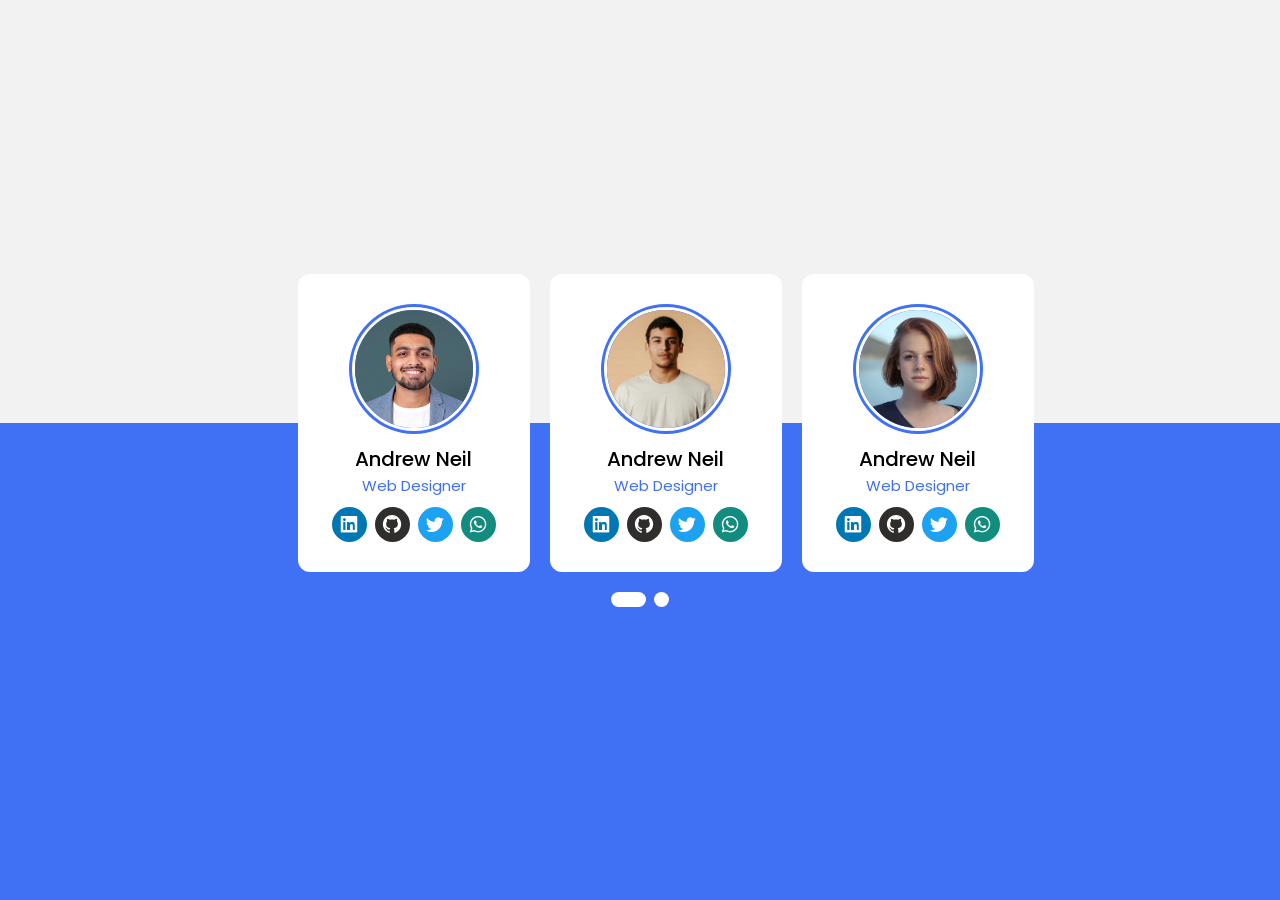
<file: Responsive-Card-slider/index.html>
<!DOCTYPE html>
<html lang="en">
<head>
    <meta charset="UTF-8">
    <meta name="viewport" content="width=device-width, initial-scale=1.0">
    <title>Responsive Card Slider</title>
    <link href="style.css" rel="stylesheet">
    <link  href='https://unpkg.com/boxicons@2.1.4/css/boxicons.min.css' rel='stylesheet'>
</head>
<body>
    <div class="container">
        <input type="radio" name="dot" id="one">
        <input type="radio" name="dot" id="two">
        <div class="main-card">
            <div class="cards">
                <div class="card">
                    <div class="content">
                        <div class="img">
                        <img src="image1.jpg" alt="">
                        </div>
                        <div class="details">
                            <div class="name">Andrew Neil</div>
                            <div class="job">Web Designer</div>
                        </div>
                        <div class="media-icons">
                            <a href="#" style="--bg-color: #0077B5;" class="links"><i class='bx bxl-linkedin-square'></i></a>
                            <a href="#" style="--bg-color:rgb(48, 45, 45)" class="links"><i class='bx bxl-github'></i></a>
                            <a href="#" style="--bg-color: #1DA1F2;" class="links"><i class='bx bxl-twitter'></i></a>
                            <a href="#" style="--bg-color:#128C7E" class="links"><i class='bx bxl-whatsapp'></i></a>
                        </div>
                    </div>
                </div>
                <div class="card">
                    <div class="content">
                        <div class="img">
                        <img src="image2.jpg" alt="">
                        </div>
                        <div class="details">
                            <div class="name">Andrew Neil</div>
                            <div class="job">Web Designer</div>
                        </div>
                        <div class="media-icons">
                            <a href="#" style="--bg-color: #0077B5;" class="links"><i class='bx bxl-linkedin-square'></i></a>
                            <a href="#" style="--bg-color:rgb(48, 45, 45)" class="links"><i class='bx bxl-github'></i></a>
                            <a href="#" style="--bg-color: #1DA1F2;" class="links"><i class='bx bxl-twitter'></i></a>
                            <a href="#" style="--bg-color:#128C7E" class="links"><i class='bx bxl-whatsapp'></i></a>
                        </div>
                    </div>
                </div>
                <div class="card">
                    <div class="content">
                        <div class="img">
                        <img src="image3.jpg" alt="">
                        </div>
                        <div class="details">
                            <div class="name">Andrew Neil</div>
                            <div class="job">Web Designer</div>
                        </div>
                        <div class="media-icons">
                            <a href="#" style="--bg-color: #0077B5;" class="links"><i class='bx bxl-linkedin-square'></i></a>
                            <a href="#" style="--bg-color:rgb(48, 45, 45)" class="links"><i class='bx bxl-github'></i></a>
                            <a href="#" style="--bg-color: #1DA1F2;" class="links"><i class='bx bxl-twitter'></i></a>
                            <a href="#" style="--bg-color:#128C7E" class="links"><i class='bx bxl-whatsapp'></i></a>
                        </div>
                    </div>
                </div>
            </div>
            <div class="cards">
                <div class="card">
                    <div class="content">
                        <div class="img">
                        <img src="image4.jpg" alt="">
                        </div>
                        <div class="details">
                            <div class="name">Andrew Neil</div>
                            <div class="job">Web Designer</div>
                        </div>
                        <div class="media-icons">
                            <a href="#" style="--bg-color: #0077B5;" class="links"><i class='bx bxl-linkedin-square'></i></a>
                            <a href="#" style="--bg-color:rgb(48, 45, 45)" class="links"><i class='bx bxl-github'></i></a>
                            <a href="#" style="--bg-color: #1DA1F2;" class="links"><i class='bx bxl-twitter'></i></a>
                            <a href="#" style="--bg-color:#128C7E" class="links"><i class='bx bxl-whatsapp'></i></a>
                        </div>
                    </div>
                </div>
                <div class="card">
                    <div class="content">
                        <div class="img">
                        <img src="image5.jpg" alt="">
                        </div>
                        <div class="details">
                            <div class="name">Andrew Neil</div>
                            <div class="job">Web Designer</div>
                        </div>
                        <div class="media-icons">
                            <a href="#" style="--bg-color: #0077B5;" class="links"><i class='bx bxl-linkedin-square'></i></a>
                            <a href="#" style="--bg-color:rgb(48, 45, 45)" class="links"><i class='bx bxl-github'></i></a>
                            <a href="#" style="--bg-color: #1DA1F2;" class="links"><i class='bx bxl-twitter'></i></a>
                            <a href="#" style="--bg-color:#128C7E" class="links"><i class='bx bxl-whatsapp'></i></a>
                        </div>
                    </div>
                </div>
                <div class="card">
                    <div class="content">
                        <div class="img">
                        <img src="image6.jpg" alt="">
                        </div>
                        <div class="details">
                            <div class="name">Andrew Neil</div>
                            <div class="job">Web Designer</div>
                        </div>
                        <div class="media-icons">
                            <a href="#" style="--bg-color: #0077B5;" class="links"><i class='bx bxl-linkedin-square'></i></a>
                            <a href="#" style="--bg-color:rgb(48, 45, 45)" class="links"><i class='bx bxl-github'></i></a>
                            <a href="#" style="--bg-color: #1DA1F2;" class="links"><i class='bx bxl-twitter'></i></a>
                            <a href="#" style="--bg-color:#128C7E" class="links"><i class='bx bxl-whatsapp'></i></a>
                        </div>
                    </div>
                </div>
            </div>
        </div>
        <div class="button">
                <label for="one" class="active one"></label>
                <label for="two" class="two"></label>
            </div>
    </div>
</body>
</html>
</file>
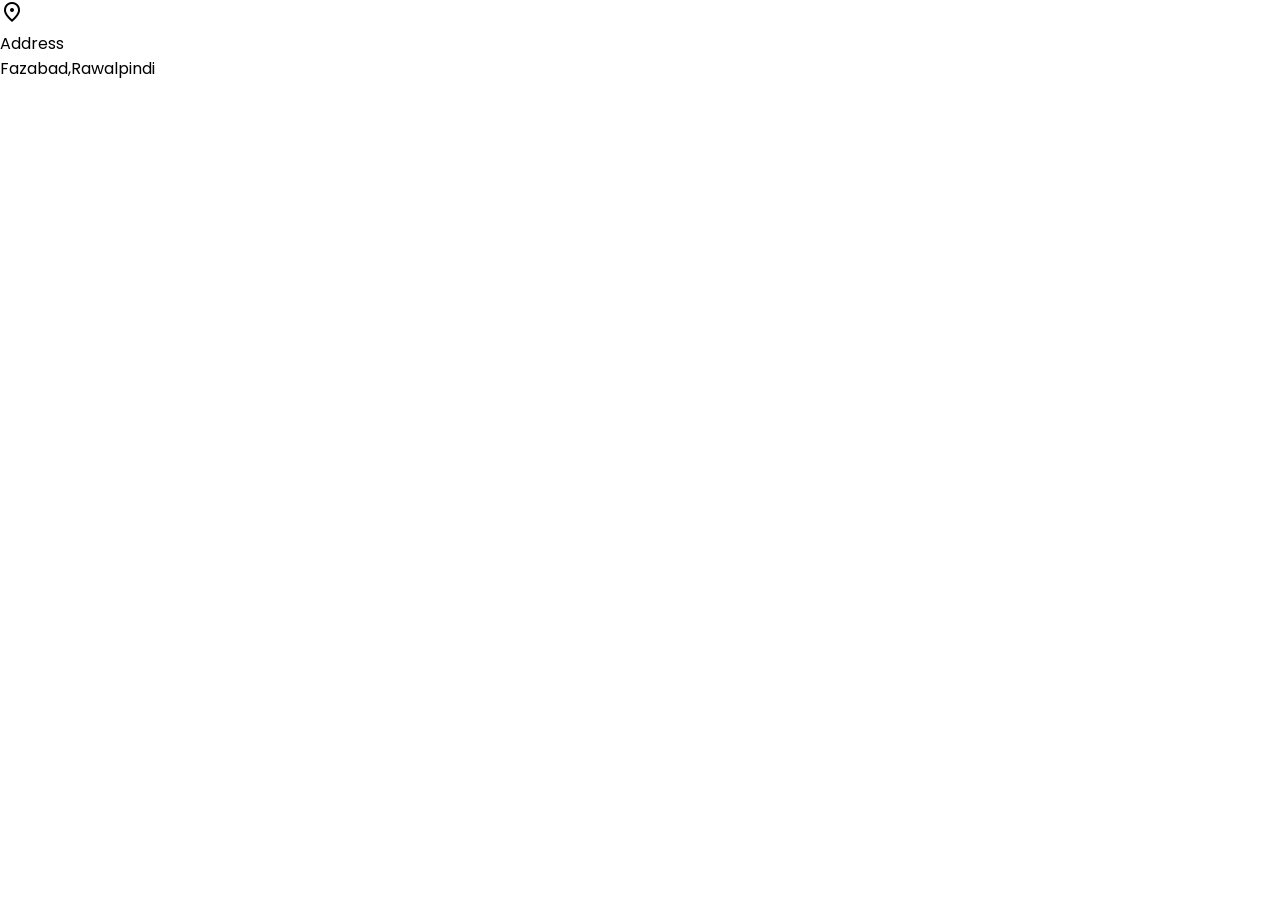
<file: Responsive-Contact-Us-Form/index.html>
<!DOCTYPE html>
<html lang="en">
<head>
    <meta charset="UTF-8">
    <meta name="viewport" content="width=device-width, initial-scale=1.0">
    <title>Responsive Contact Us Form</title>
    <link href="style.css" rel="stylesheet">
    <link rel="stylesheet" href="https://fonts.googleapis.com/css2?family=Material+Symbols+Outlined:opsz,wght,FILL,GRAD@20..48,100..700,0..1,-50..200" />
</head>
<body>
    <div class="container">
        <div class="content">
            <div class="left-side">
                <div class="address details">
                    <span class="material-symbols-outlined">location_on</span>
                    <div class="topic">Address</div>
                    <div class="text-one">Fazabad,Rawalpindi</div>
                </div>
            </div>
        </div>
    </div>
</body>
</html>
</file>
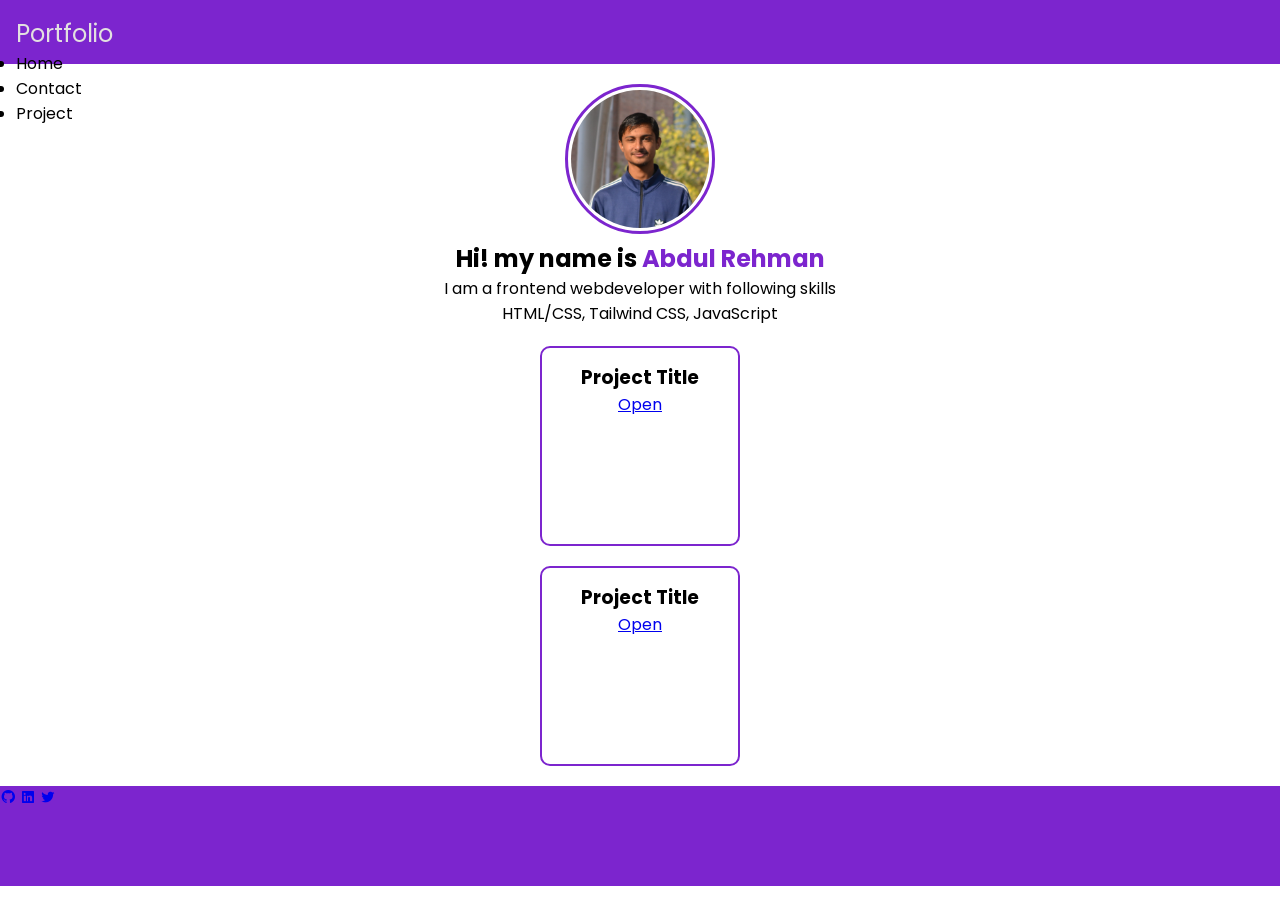
<file: simple-portfolio-website/index.html>
<!DOCTYPE html>
<html lang="en">
<head>
    <meta charset="UTF-8">
    <meta name="viewport" content="width=device-width, initial-scale=1.0">
    <title>simple Portfolio website</title>
    <link href="style.css" rel="stylesheet">
        <link rel="stylesheet" href="https://fonts.googleapis.com/css2?family=Material+Symbols+Outlined:opsz,wght,FILL,GRAD@20..48,100..700,0..1,-50..200" />
        <link href='https://unpkg.com/boxicons@2.1.4/css/boxicons.min.css' rel='stylesheet'>

</head>
<body>
    <header class="main-header">
        <span class="main-header-title">Portfolio</span>
        <nav class="nav-bar">
            <ul>
                <li>Home</li>
                <li>Contact</li>
                <li>Project</li>
            </ul>
        </nav>
    </header>
    <section class="hero">
        <img class="hero-img" src="DSC_0639.1.JPG">
    </section>
    <section class="hero-info">
        <h2>Hi! my name is <span>Abdul Rehman</span></h2>
        <p>
            I am a frontend webdeveloper with following skills
        </p>
        <ul class="skills">
            <li>HTML/CSS,</li>
            <li>Tailwind CSS,</li>
            <li>JavaScript</li>
        </ul>
    </section>
    <section class="projects">
        <div class="project-item">
            <h3>Project Title</h3>
            <a href="#">Open</a>
        </div>
        <div class="project-item">
            <h3>Project Title</h3>
            <a href="#">Open</a>
        </div>
    </section>
    <footer>
        <a href="#"><i class='bx bxl-github'></i></a>
        <a href="#"><i class='bx bxl-linkedin-square'></i></a>
        <a href="#"><i class='bx bxl-twitter'></i></a>
    </footer>
</body>
</html>
</file>
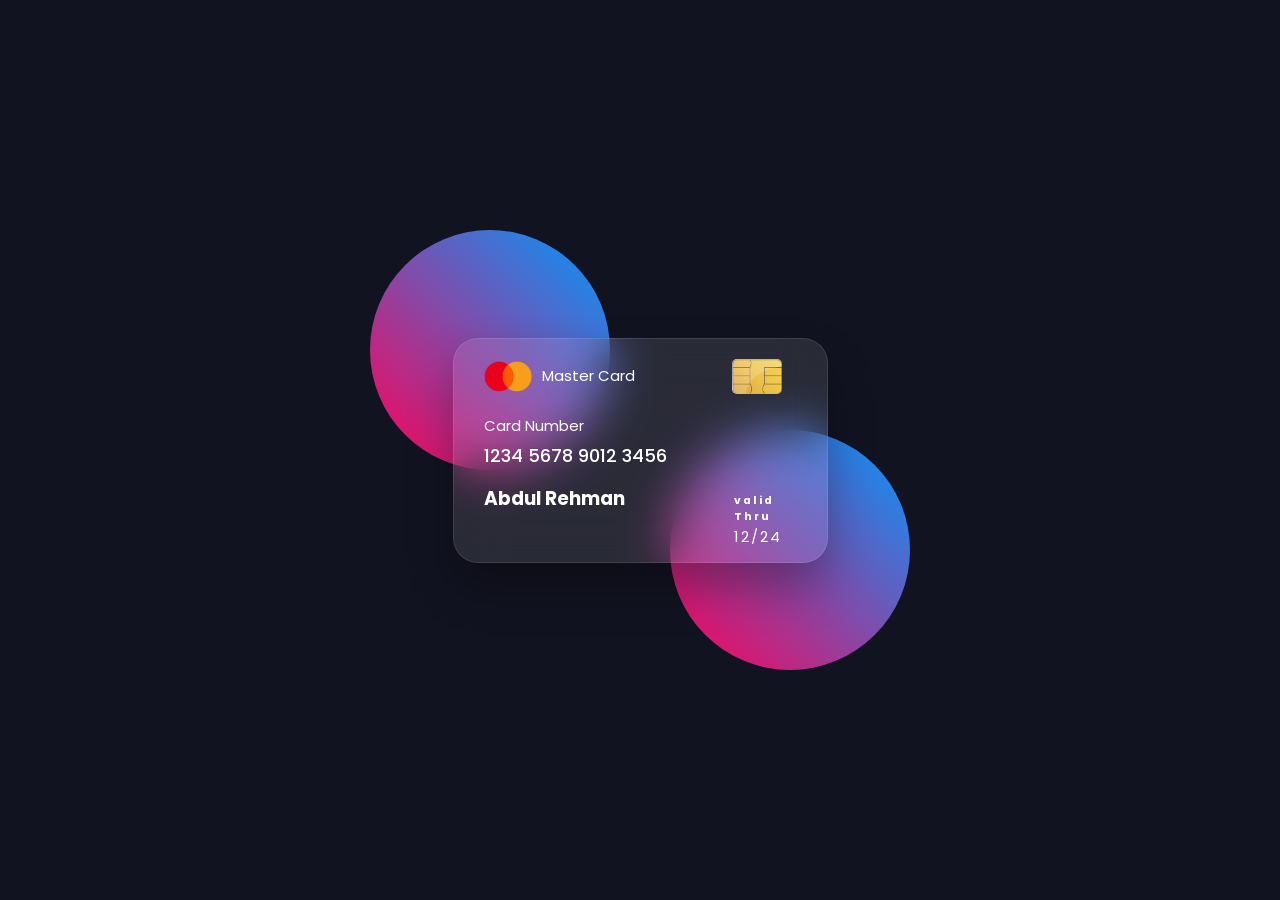
<file: Fliping-Card-UI/main.html>
<!DOCTYPE html>
<html lang="en">
<head>
    <meta charset="UTF-8">
    <meta name="viewport" content="width=device-width, initial-scale=1.0">
    <title>Fliping Card</title>
    <link rel="stylesheet" href="style.css">
</head>
<body>
    <section>
        <div class="container">
            <div class="card-inner">
                <header>
                    <span class="logo">
                        <img src="logo.png" alt="Logo">
                        <h5>Master Card</h5>
                    </span>
                    <img src="chip.png" alt="Chip" class="chip">
                </header>
                <div class="card-details">
                    <div class="name-number">
                        <h5 class="card">Card Number</h5>
                        <h3 class="number">1234 5678 9012 3456</h3>
                        <h3 class="name">Abdul Rehman</h3>
                </div>
                <div class="valid-date">
                        <h6>valid Thru</h6>
                        <h5>12/24</h5>
                    </div>
            </div>
            <div class="card-back"></div>
        </div>
    </section>
</body>
</html>
</file>
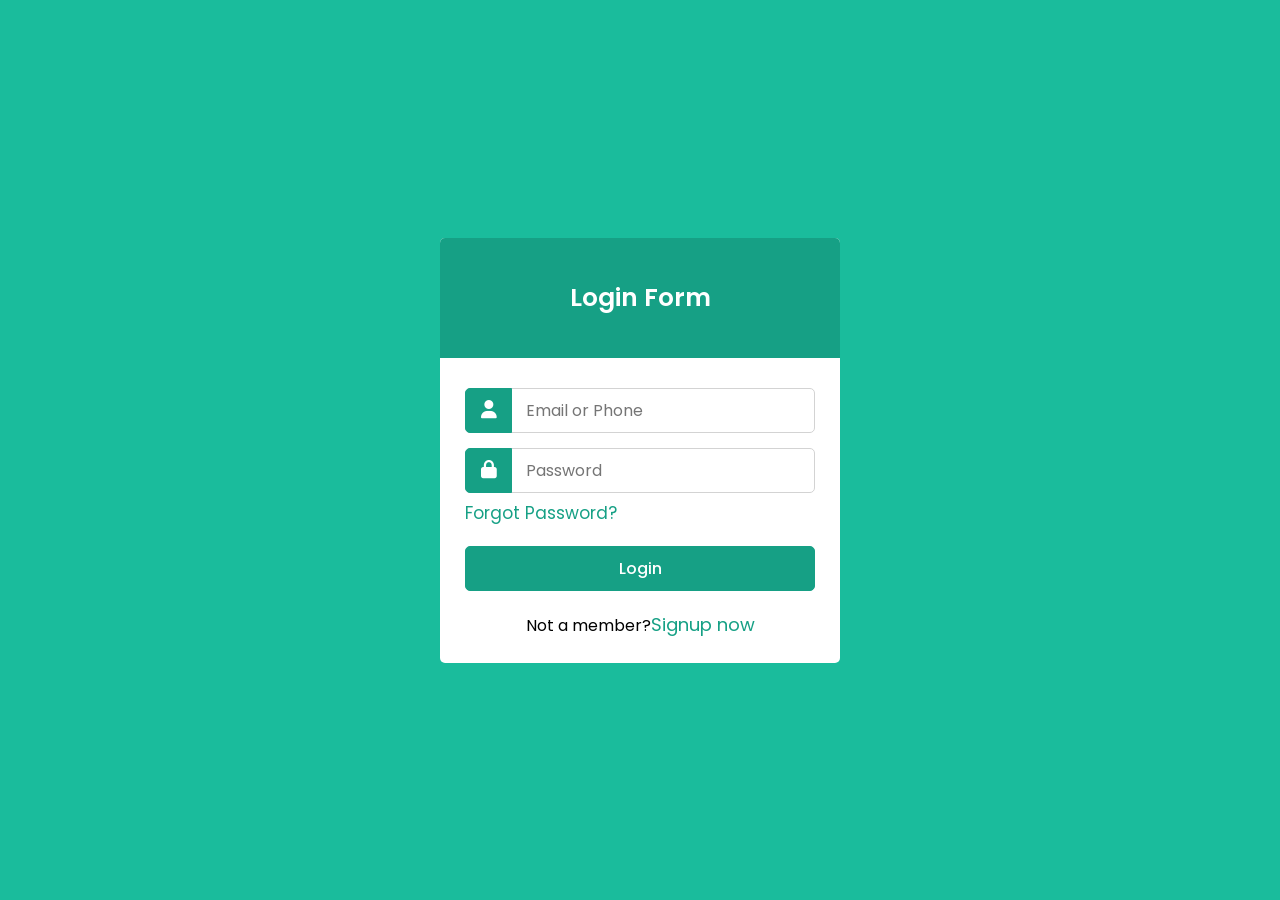
<file: Responsive-Login-Form/main.html>
<!DOCTYPE html>
<html lang="en">
<head>
    <meta charset="UTF-8">
    <meta name="viewport" content="width=device-width, initial-scale=1.0">
    <title>Resposive Login form</title>
    <link href="style.css" rel="stylesheet">
    <link rel="stylesheet" href="https://cdnjs.cloudflare.com/ajax/libs/font-awesome/6.5.1/css/all.min.css">
</head>
<body>
    <div class="wrapper">
        <div class="title"><span>Login Form</span></div>
        <form action="#">
            <div class="row">
                <i class="fa-solid fa-user"></i>
                <input type="text" placeholder="Email or Phone" required>
            </div>
            <div class="row">
                <i class="fa-solid fa-lock"></i>
                <input type="password" placeholder="Password" required>
            </div>
            <div class="pass"><a href="#">Forgot Password?</a></div>
            <div class="row button">
                <input type="submit" value="Login">
            </div>
            <div class="signup">Not a member?<a href="#">Signup now</a></div>
        </form>
    </div>
</body>
</html>
</file>
<file: Responsive-Card-slider/style.css>
@import url('https://fonts.googleapis.com/css2?family=Poppins&display=swap');
*{
    margin: 0;
    padding: 0;
    box-sizing: border-box;
    font-family: "Poppins", sans-serif;
}
body{
    min-height: 100vh;
    display:flex;
    align-items: center;
    justify-content: center;
    background:#f2f2f2;
    position: relative;
}
body::before{
    content:'';
    position:absolute;
    height: 100%;
    width:100%;
    background: #4070f4;
    clip-path: inset(47% 0 0 0);
    z-index: -1;
}
.cards .card .content{
    display:flex;
    flex-direction: column;
    justify-content: center;
    align-items: center;
    text-align: center;
}
.cards .card .content .img{
    height:130px;
    width:130px;
    margin-bottom: 10px;
    background: #4070f4;
    border-radius: 50%;
    padding:3px;
}
.card .content .img img{
    height:100%;
    width:100%;
    object-fit:cover;
    border-radius: 50%;
    background: #fff;
    border:3px solid #fff;
}
.card .content .details .name{
    font-size:20px;
    font-weight:500;
}
.card .content .details .job{
    font-size: 15px;
    color: #4070f4;
}
.card .content .media-icons{
    display: flex;
    margin-top: 10px;
}
.media-icons .links{
    height:35px;
    width:35px;
    font-size: 22px;
    border-radius: 50%;
    color:#fff;
    margin:0 4px;
    text-align: center;
    line-height: 36px;
    border:2px solid transparent;
    background: var(--bg-color);
    transition: all 0.5s ease;
}
.media-icons .links:hover{
    background: #fff;
    border-color: #4070f4;
    color: #4070f4;
}
.container{
    max-width: 950px;
    width:100%;
    overflow: hidden;
    padding:80px 0;
}
.container .main-card{
    width:200%;
    display: flex;
    justify-content: space-evenly;
    transition: all 1s ease;
}
#two:checked ~ .main-card{
    margin-left: -100%;
}
.main-card .cards{
    display: flex;
    justify-content: space-between;
    margin: 0 20px;
    flex-wrap: wrap;
}
.main-card .cards .card{
    background: #fff;
    width:calc(100%/3-10px);
    padding:30px;
    border-radius: 12px;
    margin:0 10px;
    transition: all 0.4s ease;
}
.main-card .cards .card:hover{
    transform: translateY(-15px);
}
.button{
    display: flex;
    margin: 20px;
    justify-content: center;
}
.button label{
    height:15px;
    width:15px;
    background: #fff;
    margin:0 4px;
    border-radius: 20px;
    transition: all 0.5s ease;
}
.button label.active{
    width:35px;
}
#one:checked ~ .button label.one{
    width:35px;
}
#one:checked ~ .button label.two{
    width:15px;
}
#two:checked ~ .button label.two{
    width:35px;
}
#two:checked ~ .button label.one{
    width:15px;
}
input[type="radio"]{
    display:none;
}
@media(max-width: 768px) {
    .main-card .cards .card{
    width:calc(100%/2-10px);
    margin:20px 0 10px 0;
    }
}
@media(max-width: 768px) {
    .main-card .cards .card{
    width:100%;
    }
}
</file>
<file: Responsive-Contact-Us-Form/style.css>
@import url('https://fonts.googleapis.com/css2?family=Poppins&display=swap');
*{
    margin: 0;
    padding: 0;
    box-sizing: border-box;
    font-family: "Poppins", sans-serif;
}
</file>
<file: simple-portfolio-website/style.css>
@import url('https://fonts.googleapis.com/css2?family=Poppins&display=swap');
*{
    margin: 0;
    padding: 0;
    box-sizing: border-box;
    font-family: "Poppins", sans-serif;
}
html,body{
    margin:0;
    padding:0;
}
.nav-bar{
    list-style: none;
}
section{
    padding:0 16px 0 16px;
}
.main-header{
    height:64px;
    width: 100%;
    background-color: rgb(124, 37, 206);
    padding:16px 0 0 16px;
}
.main-header-title{
    color:#e3e0e0;
    font-size:24px;
}
.hero{
    margin-top: 20px;
    text-align: center;
}
.hero-img{
    width:150px;
    height:150px;
    border-radius: 50%;
    object-fit: cover;
    background: #fff;
    padding: 3px;
    border:3px solid rgb(124, 37, 206);
}
.hero-info{
    text-align: center;
}
.hero-info span{
    color: rgb(124, 37, 206);
}
.skills{
    list-style: none;
}
.skills li{
    display:inline;
}
.projects{
    text-align:center;
}
.projects .project-item{
    border:2px solid rgb(124, 37, 206);
    width:200px;
    height:200px;
    margin:20px auto;
    border-radius: 10px;
}
.projects .project-item h3{
    margin-top: 15px;
}
footer{
    width:100%;
    height:100px;
    background-color: rgb(124, 37, 206);
    color:#fff;
    align-items: center;
}
</file>
<file: Fliping-Card-UI/style.css>
@import url('https://fonts.googleapis.com/css2?family=Poppins&display=swap');
*{
    margin: 0;
    padding: 0;
    box-sizing: border-box;
    font-family: "Poppins", sans-serif;
}
section{
    position: relative;
    min-height: 100vh;
    width: 100%;
    display: flex;
    justify-content: center;
    align-items: center;
    background: #121321;
    color: #fff;
}
section::before{
    content: '';
    position: absolute;
    width: 240px;
    height: 240px;
    border-radius: 50%;
    transform:translate(-150px,-100px) ;
    background: linear-gradient(45deg, #ff0057, #0099ff);
}
section::after{
    content: '';
    position: absolute;
    width: 240px;
    height: 240px;
    border-radius: 50%;
    transform:translate(150px,100px) ;
    background: linear-gradient(45deg, #ff0057, #0099ff );
}
.container{
    position: relative;
    width: 375px;
    height: 225px;
    z-index: 1000;
}
.container .card-inner{
    width: 100%;
    height: 100%;
    padding: 20px;
    background: rgba(255,255,255,0.1);
    backdrop-filter: blur(25px);
    border-radius: 25px;
    box-shadow: 0 25px 45px rgba(0,0,0,0.3);
    border: 1px solid rgba(255,255,255,0.1);
}
.card-inner .logo img{
    width: 48px;
    margin: 0px 0px 0 10px;
}
.card-inner header,.card-inner .logo{
    display: flex;
    align-items: center;
}
.card-inner header{
    justify-content: space-between;
}
h5{
    font-size: 15px;
    font-weight: 400;
    margin: 0px 0 0 10px;
}
.card-inner .chip{
    width: 50px;
    height: 35px;
    margin-right: 25px;
    border-radius: 5px;
}
.container .card-inner .valid-date{
    letter-spacing: 2px;
    margin-top: -20px;
    margin-bottom: 40px;
    h6,h5{
    margin-left: 260px;
}
}
.card-inner .name-number{
    margin-top: 20px;
    h3{
        margin-left: 10px;
    }
    .card{
        margin-top: 20px;
        font-size: 15px;
    }
    .number{
        margin-top: 5px;
        font-size: 18px;
        font-weight: 500;
    }

    .name{
        margin-top: 15px;
    }
}
</file>
<file: Responsive-Login-Form/style.css>
@import url('https://fonts.googleapis.com/css2?family=Poppins&display=swap');
*{
    margin: 0;
    padding: 0;
    box-sizing: border-box;
    font-family: "Poppins", sans-serif;
}
html,body{
    display: grid;
    height:100%;
    place-items: center;
    background-color: #1abc9c;
}
.wrapper{
    width:400px;
    background-color: #fff;
    border-radius: 5px;
}
.wrapper .title{
    line-height: 80px;
    background-color: #16a085;
    padding:20px;
    text-align: center;
    border-radius: 5px 5px 0px 0px;
    font-size: 25px;
    color:#fff;
    font-weight: 600;
}
.wrapper form{
    padding:30px 25px 25px 25px;
}
.wrapper form .row{
    height:45px;
    
    margin-bottom: 15px;
    position: relative;
}
.wrapper form .row input{
    height: 100%;
    width:100%;
    outline: none;
    padding-left:60px;
    border-radius: 5px;
    border:1px solid lightgrey;
    font-size:16px;
    transition: all 0.3s ease;
}
form .row input:focus{
    border-color: #16a085;
    box-shadow: inset 0px 0px 2px 2px rgba(26,188,15,0.25);
}
.wrapper form .row i{
    position:absolute;
    width:47px;
    height: 100%;
    font-size: 18px;
    color:#fff;
    border-radius: 5px 0 0 5px;
    background-color:#16a085;
    border:1px solid #16a085;
    display: flex;
    align-items: center;
    justify-content: center;
}
.wrapper form .pass{
    margin: -8px 0 20px 0;
}
.wrapper form .pass a{
    color:#16a085;
    text-decoration: none;
    font-size:17px;
}
.wrapper form .pass a:hover{
    text-decoration: underline;
}
.wrapper form .button input{
    color:#fff;
    font: size 20px;
    font-weight:500;
    padding-left:0px;
    background-color:#16a085;
    border:1px solid #16a085;
    cursor: pointer;
}
form .button input:hover{
    background-color:#12876f;
}
.wrapper form .signup{
    text-align: center;
    margin-top: 20px;
}
.wrapper form .signup a{
    color:#16a085;
    text-decoration: none;
    font-size:18px;
}
form .signup a:hover{
    text-decoration: underline;
}
</file>
